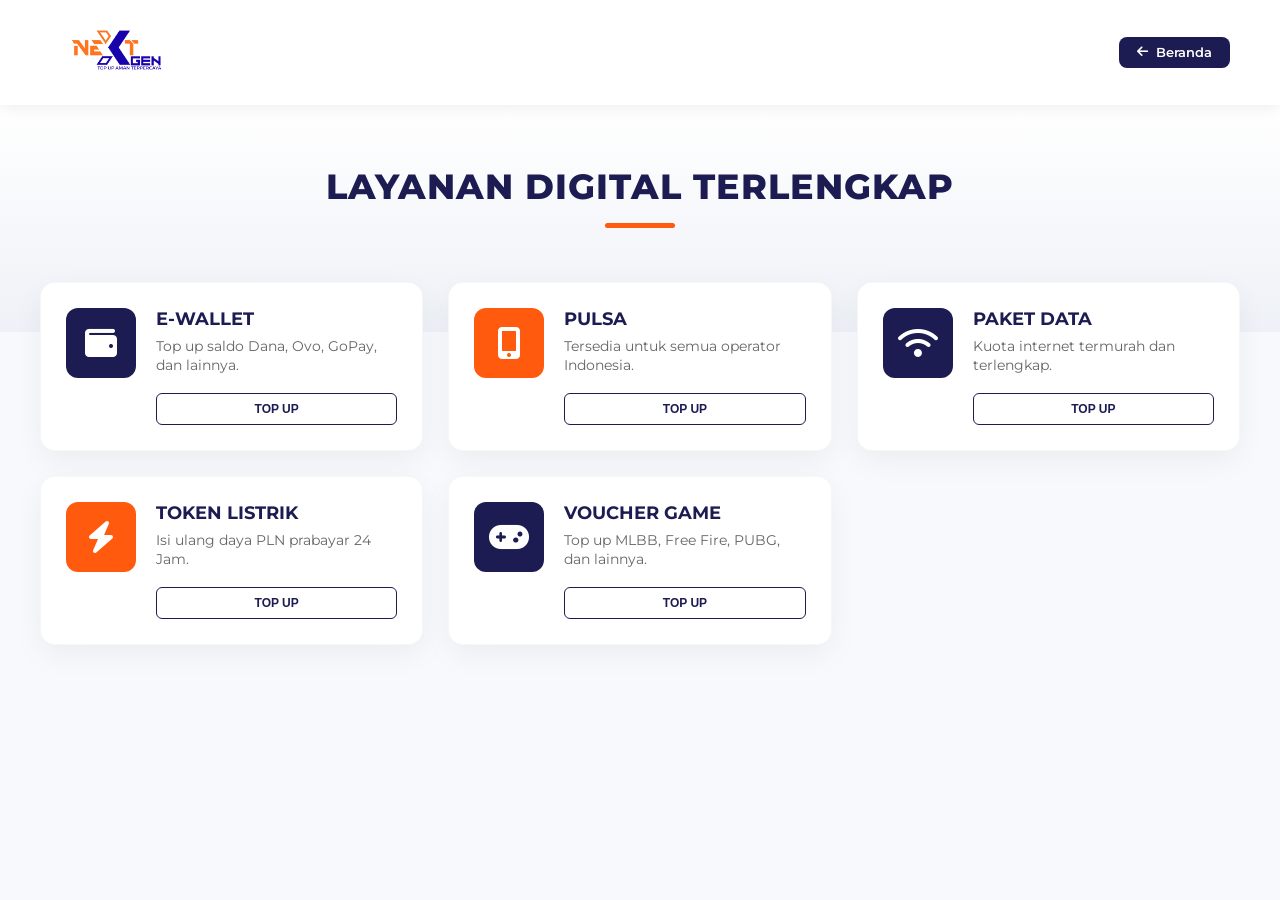
<file: index.html/top up.html>
<!DOCTYPE html>
<html lang="id">
<head>
    <meta charset="UTF-8">
    <meta name="viewport" content="width=device-width, initial-scale=1.0">
    <title>Layanan Kami - NEXTGEN</title>
    <link href="https://fonts.googleapis.com/css2?family=Montserrat:wght@400;600;700;800&display=swap" rel="stylesheet">
    <link rel="stylesheet" href="https://cdnjs.cloudflare.com/ajax/libs/font-awesome/6.0.0/css/all.min.css">
    
    <style>
        :root {
            --primary-blue: #1C1C52;
            --accent-orange: #FF5A0D;
            --bg-light: #F8F9FD;
            --text-gray: #666;
        }

        body {
            font-family: 'Montserrat', sans-serif;
            background-color: var(--bg-light);
            margin: 0;
            padding: 0;
            overflow-x: hidden;
        }

        /* --- DASHBOARD HEADER --- */
        .dashboard-header {
            background-color: white;
            padding: 15px 50px;
            display: flex;
            justify-content: space-between; /* logo kiri, tombol kanan */
            align-items: center;
            box-shadow: 0 2px 15px rgba(0,0,0,0.08);
            position: sticky;
            top: 0;
            z-index: 1000;
        }

        .logo-container {
            display: flex;
            align-items: center;
        }

        .logo-img {
            height: 75px;
            width: auto;
            display: block;
            transition: transform 0.3s ease;
        }
        
        .logo-img:hover {
            transform: scale(1.02);
        }

        /* Tombol kembali */
        .btn-back {
            display: flex;
            align-items: center;
            gap: 8px;
            padding: 8px 18px;
            border-radius: 8px;
            background: var(--primary-blue);
            color: white;
            font-weight: 600;
            font-size: 0.8rem;
            text-decoration: none;
            transition: 0.3s;
        }

        .btn-back i {
            font-size: 0.8rem;
        }

        .btn-back:hover {
            background: var(--accent-orange);
        }

        /* --- HIASAN DEKORATIF --- */
        .hero-decoration {
            background: linear-gradient(180deg, white 0%, #eef1f7 100%);
            padding: 60px 20px 100px;
            text-align: center;
            position: relative;
        }

        .hero-decoration h2 {
            color: var(--primary-blue);
            font-weight: 800;
            font-size: 2.2rem;
            margin: 0;
            text-transform: uppercase;
            letter-spacing: 1px;
        }

        .orange-divider {
            height: 5px;
            width: 70px;
            background: var(--accent-orange);
            display: inline-block;
            border-radius: 3px;
            margin-top: 15px;
        }

        /* --- MENU LAYANAN --- */
        .container {
            max-width: 1200px;
            margin: -50px auto 50px; 
            padding: 0 20px;
            position: relative;
            z-index: 10;
        }

        .services-grid {
            display: grid;
            grid-template-columns: repeat(auto-fit, minmax(350px, 1fr));
            gap: 25px;
        }

        .service-card {
            background: white;
            border-radius: 15px;
            padding: 25px;
            display: flex;
            align-items: flex-start;
            gap: 20px;
            box-shadow: 0 10px 30px rgba(0, 0, 0, 0.05);
            transition: all 0.3s ease;
            text-decoration: none;
            color: inherit;
            border: 1px solid rgba(0,0,0,0.03);
        }

        .service-card:hover {
            transform: translateY(-8px);
            box-shadow: 0 20px 40px rgba(28, 28, 82, 0.1);
            border-color: rgba(255, 90, 13, 0.2);
        }

        .icon-box {
            min-width: 70px;
            height: 70px;
            border-radius: 12px;
            display: flex;
            align-items: center;
            justify-content: center;
            font-size: 2rem;
            color: white;
        }

        .bg-blue { background-color: var(--primary-blue); }
        .bg-orange { background-color: var(--accent-orange); }

        .content {
            display: flex;
            flex-direction: column;
            gap: 8px;
        }

        .content h3 {
            margin: 0;
            font-size: 1.1rem;
            font-weight: 700;
            color: var(--primary-blue);
        }

        .content p {
            margin: 0;
            font-size: 0.85rem;
            color: var(--text-gray);
            line-height: 1.4;
        }

        .btn-topup {
            margin-top: 10px;
            padding: 8px 20px;
            border: 1.5px solid var(--primary-blue);
            background: transparent;
            color: var(--primary-blue);
            border-radius: 6px;
            font-weight: 700;
            font-size: 0.75rem;
            text-transform: uppercase;
            transition: 0.3s;
            cursor: pointer;
        }

        .service-card:hover .btn-topup {
            background: var(--primary-blue);
            color: white;
        }

        @media (max-width: 768px) {
            .dashboard-header { padding: 10px 20px; }
            .logo-img { height: 55px; }
            .services-grid { grid-template-columns: 1fr; }
            .hero-decoration h2 { font-size: 1.6rem; }
        }
    </style>
</head>
<body>

    <header class="dashboard-header">
        <div class="logo-container">
            <img src="NEXTGENLOGO.png" alt="NEXTGEN Logo" class="logo-img">
        </div>

        <a href="index.html" class="btn-back">
            <i class="fas fa-arrow-left"></i> Beranda
        </a>
    </header>

    <section class="hero-decoration">
        <h2>Layanan Digital Terlengkap</h2>
        <div class="orange-divider"></div>
    </section>

    <div class="container">
        <div class="services-grid">
            
            <a href="topup-ewallet.html" class="service-card">
                <div class="icon-box bg-blue">
                    <i class="fas fa-wallet"></i>
                </div>
                <div class="content">
                    <h3>E-WALLET</h3>
                    <p>Top up saldo Dana, Ovo, GoPay, dan lainnya.</p>
                    <button class="btn-topup">TOP UP</button>
                </div>
            </a>

            <a href="topup-pulsa.html" class="service-card">
                <div class="icon-box bg-orange">
                    <i class="fas fa-mobile-alt"></i>
                </div>
                <div class="content">
                    <h3>PULSA</h3>
                    <p>Tersedia untuk semua operator Indonesia.</p>
                    <button class="btn-topup">TOP UP</button>
                </div>
            </a>

            <a href="paket-data.html" class="service-card">
                <div class="icon-box bg-blue">
                    <i class="fas fa-wifi"></i>
                </div>
                <div class="content">
                    <h3>PAKET DATA</h3>
                    <p>Kuota internet termurah dan terlengkap.</p>
                    <button class="btn-topup">TOP UP</button>
                </div>
            </a>

            <a href="token-listrik.html" class="service-card">
                <div class="icon-box bg-orange">
                    <i class="fas fa-bolt"></i>
                </div>
                <div class="content">
                    <h3>TOKEN LISTRIK</h3>
                    <p>Isi ulang daya PLN prabayar 24 Jam.</p>
                    <button class="btn-topup">TOP UP</button>
                </div>
            </a>

            <a href="voucher-game.html" class="service-card">
                <div class="icon-box bg-blue">
                    <i class="fas fa-gamepad"></i>
                </div>
                <div class="content">
                    <h3>VOUCHER GAME</h3>
                    <p>Top up MLBB, Free Fire, PUBG, dan lainnya.</p>
                    <button class="btn-topup">TOP UP</button>
                </div>
            </a>
            
        </div>
    </div>

</body>
</html>
</file>
